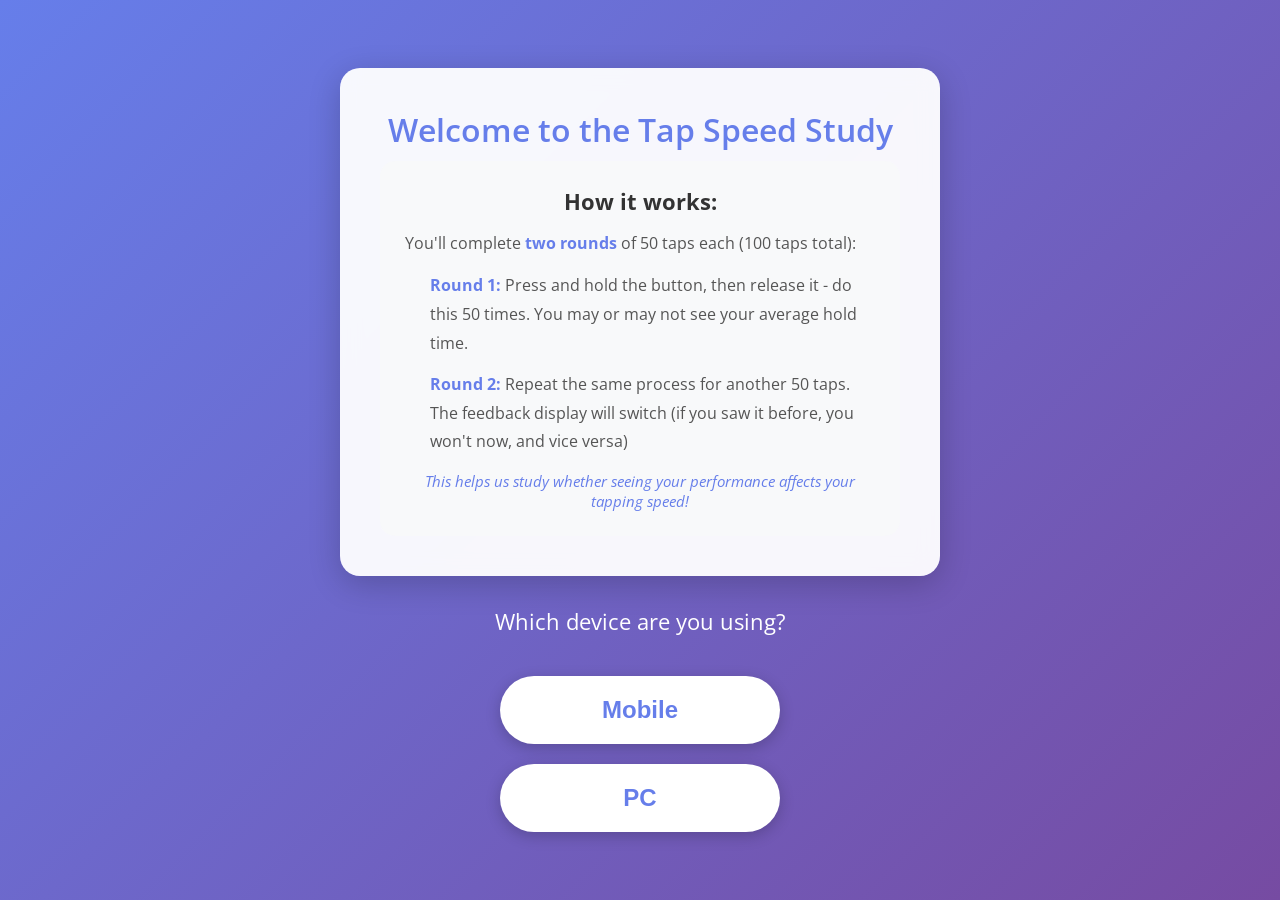
<file: index.html>
<html>

	<head>
		<meta charset="utf8"/>
		<meta name="viewport" content="width=device-width, initial-scale=1.0, maximum-scale=1.0, user-scalable=0">
		<link rel="stylesheet" href="index.css">
		<link href="https://fonts.googleapis.com/css?family=Open+Sans|Open+Sans+Condensed:300|Roboto" rel="stylesheet"> 
		<link href='https://fonts.googleapis.com/css?family=Ek+Mukta:300' rel='stylesheet' type='text/css'>

		<script type="text/javascript">

			var totalTouchDuration = 0;

			var tapCounter=0;
			var startTap=0, endTap=0;
			var tapSessionStartTime=0;
			var tapLog="";
			var tapLogsArray=[];

			//stop after 50 taps or 60 seconds, whichever occurs first
			var tapLimit = 50; 
			var tapTimeOut = 60; //seconds
			var uniqueIdentifier=0;
			var d;
			var dependentVariable="";

			var showFeedback = false;
			var interfaceVariations = 2;
			var interfaceSequence = 1;

			// Track whether this is the final round
			var isFinalRound = false;

			//Called when page finishes loading
			function onLoad(){
				var el = document.getElementById('tapHere');
				d = new Date();

				if(d.getTime()%2 ==0){
					showFeedback=true;
				}

				uniqueIdentifier = d.getTime();
				var randomNumber = Math.floor(Math.random() * 42);
				uniqueIdentifier=uniqueIdentifier+""+randomNumber;

				//Set mouse and touch listeners
				["mouseup","mousedown","touchstart","touchend"].forEach(function(te) {
     			el.addEventListener(te, tapityTap);
 				});
			}

			function saveDependentVariable(dVariable){
				dependentVariable = dVariable;
				document.getElementById("welcome").style.display = "none";
				document.getElementById("buttoncontainer").style.display = "none";
				document.getElementById("container").style.display = "block";
			}

			function syncToServer(isLastRound, roundNumber) {
    console.log("syncToServer called. tapLogsArray length:", tapLogsArray.length, "isLastRound:", isLastRound);

    if (!tapLogsArray || tapLogsArray.length === 0) {
        console.error("No taps to save!");
        return;
    }

    var tapsToSend = tapLogsArray.slice();                        // ✅ snapshot
    var roundId = uniqueIdentifier + "_round" + roundNumber;      // ✅ unique per round

    var xmlhttp = new XMLHttpRequest();

    xmlhttp.onreadystatechange = function() {
        if (this.readyState == 4 && this.status == 200) {
            var responseText = this.responseText;
            console.log("Response:", responseText);

            try {
                var response = JSON.parse(responseText);
                if(response.success) {
                    if(isLastRound) {
                        document.getElementById("container").innerHTML = 
                            '<span class="spanWhite">Data saved successfully! Thank you so much!</span>';
                    }
                } else {
                    if(isLastRound) {
                        document.getElementById("container").innerHTML = 
                            '<span class="spanWhite">Error saving data. Please try again.</span>';
                    } else {
                        console.error("Error saving round 1 data.");
                    }
                }
            } catch(e) {
                if(isLastRound) {
                    document.getElementById("container").innerHTML = 
                        '<span class="spanWhite">Error parsing response. Please try again.</span>';
                } else {
                    console.error("Error parsing round 1 response:", e);
                }
            }
        } else if (this.readyState == 4) {
            if(isLastRound) {
                document.getElementById("container").innerHTML = 
                    '<span class="spanWhite">Server error. Please try again.</span>';
            } else {
                console.error("Server error saving round 1.");
            }
        }
    };

    var url = "https://click-logger-backend2.vercel.app/saveTaps";
    var params = "id=" + roundId +               // ✅ was: uniqueIdentifier
                 "&var=" + dependentVariable + 
                 "&taps=[" + tapsToSend + "]";   // ✅ was: tapLogsArray

    xmlhttp.open("POST", url, true);
    xmlhttp.setRequestHeader('Content-type', 'application/x-www-form-urlencoded');
    xmlhttp.send(params);
}
			
			function tapityTap(tep){

				// Exit immediately if tap limit already reached
				if (tapCounter >= tapLimit) return;

				d = new Date();
				var te = tep.type;

				// Null-safe update
				var actionEl = document.getElementById("action");
				if (actionEl) actionEl.innerHTML = te;

				console.log("Ready:"+te);

				switch(te){

					case "touchstart":
					tep.preventDefault();

					case "mousedown":
					startTap = d.getTime();
					if(tapSessionStartTime==0)
						tapSessionStartTime = startTap;
					break;

					case "touchend":
					tep.preventDefault();

					case "mouseup":
					endTap = d.getTime();
					var duration = (endTap - startTap);

					if(startTap ==0 || endTap == 0){

						tapLog += "<br>Tap #"+tapCounter + "; One of the timestamps is 0.";

					}else if(startTap>0 && endTap>0 && (startTap > endTap)){

						// invalid tap, do nothing

					}else{

						console.log("Tap #"+tapCounter + "; Tap duration:"+duration +" ms");
						tapCounter++;
						totalTouchDuration+=duration;
						var meanTouchDuration = totalTouchDuration / tapCounter;

						// Null-safe progress update
						var remaining = tapLimit - tapCounter;
						var progressEl = document.getElementById("tapProgress");
						if (progressEl) progressEl.innerHTML = '<span class="tap-count">' + tapCounter + ' / ' + tapLimit + '</span><span class="taps-remaining">' + remaining + ' taps remaining</span>';

						var tap = {};
						tap["tapSequenceNumber"]=tapCounter;
						tap["startTimestamp"]=startTap;
						tap["endTimestamp"]=endTap;
						tap["startDateTime"]=new Date(startTap).toISOString();
						tap["endDateTime"]=new Date(endTap).toISOString();
						tap["interfaceSequence"]=interfaceSequence;

						if(showFeedback)
							tap["interface"]= "feedbackshown";
						else
							tap["interface"]= "nofeedback";

						tapLogsArray.push(JSON.stringify(tap));
						tapLog += "<br>Tap #"+tapCounter + "; Tap duration:"+duration +" ms";

						if(tapCounter >= tapLimit){

    interfaceSequence++;

    var counterEl = document.getElementById("counter");
    if(counterEl) counterEl.innerHTML = '<span class="spanWhite">Mean tap duration: <span class="spanTime">'+Math.round(meanTouchDuration,2)+'</span> ms</span>';

    var tapHereEl = document.getElementById("tapHere");
    if(tapHereEl) tapHereEl.style.display="none";

    // Clear the action label immediately
    var actionEl = document.getElementById("action");
    if(actionEl) actionEl.innerHTML = "";

    if(interfaceSequence <= interfaceVariations){
    var continueEl = document.getElementById("continue");
    if(continueEl) continueEl.style.display="block";
    syncToServer(false, 1);  //Round 1
} else {
    syncToServer(true, 2);   //Round 2
}

    return;
}

						if(showFeedback){
							var counterEl = document.getElementById("counter");
							if(counterEl) counterEl.innerHTML= "Mean tap duration: <span class='spanTime'>"+Math.round(meanTouchDuration,2)+"</span> ms";
						}
					}

					startTap = 0;
					endTap = 0;
					break;
				}
			}

			function startNext(){
				console.log("startNext called. tapLogsArray length before reset:", tapLogsArray.length);
				// Reset all counters for the next round
				startTap = 0;
				endTap = 0;
				tapCounter = 0;
				totalTouchDuration = 0;
				tapSessionStartTime = 0;
				tapLogsArray = [];
				tapLog = "";

				// Toggle feedback for next round
				showFeedback = !showFeedback;

				// Restore UI elements
				var tapHereEl = document.getElementById("tapHere");
				if(tapHereEl) tapHereEl.style.display="block";

				var continueEl = document.getElementById("continue");
				if(continueEl) continueEl.style.display="none";

				var counterEl = document.getElementById("counter");
				if(counterEl) counterEl.innerHTML="";

				var progressEl = document.getElementById("tapProgress");
				if(progressEl) progressEl.innerHTML="";

				var actionEl = document.getElementById("action");
				if(actionEl) actionEl.innerHTML="";
			}

		</script>

	</head>

	<body onLoad="onLoad()">
		<div>
			<div id="welcome" class="welcome-screen">
				<h1>Welcome to the Tap Speed Study</h1>
				<div class="instructions">
					<h2>How it works:</h2>
					<p class="rounds-info">You'll complete <strong>two rounds</strong> of 50 taps each (100 taps total):</p>
					<ul>
						<li><strong>Round 1:</strong> Press and hold the button, then release it - do this 50 times. You may or may not see your average hold time.</li>
						<li><strong>Round 2:</strong> Repeat the same process for another 50 taps. The feedback display will switch (if you saw it before, you won't now, and vice versa)</li>
					</ul>
					<p class="study-note">This helps us study whether seeing your performance affects your tapping speed!</p>
				</div>
			</div>
			<div id="buttoncontainer">
				<h3 class="device-prompt">Which device are you using?</h3>
				<button type="button" onclick="saveDependentVariable('mobile')" id="variable1">Mobile</button>
				<button type="button" onclick="saveDependentVariable('pc')" id="variable2">PC</button>
			</div>
			<div id="container" class="container">
				<div id="tapProgress" class="tap-progress"></div>
				<div id="counter"></div>
				<div id="action"></div>
				<button id="tapHere"><img src="2x/round_touch_app_white_36dp.png"/></button>
				<button id="continue" onclick="startNext()">Continue</button>
			</div>
		</div>
	</body>
</html>
</file>
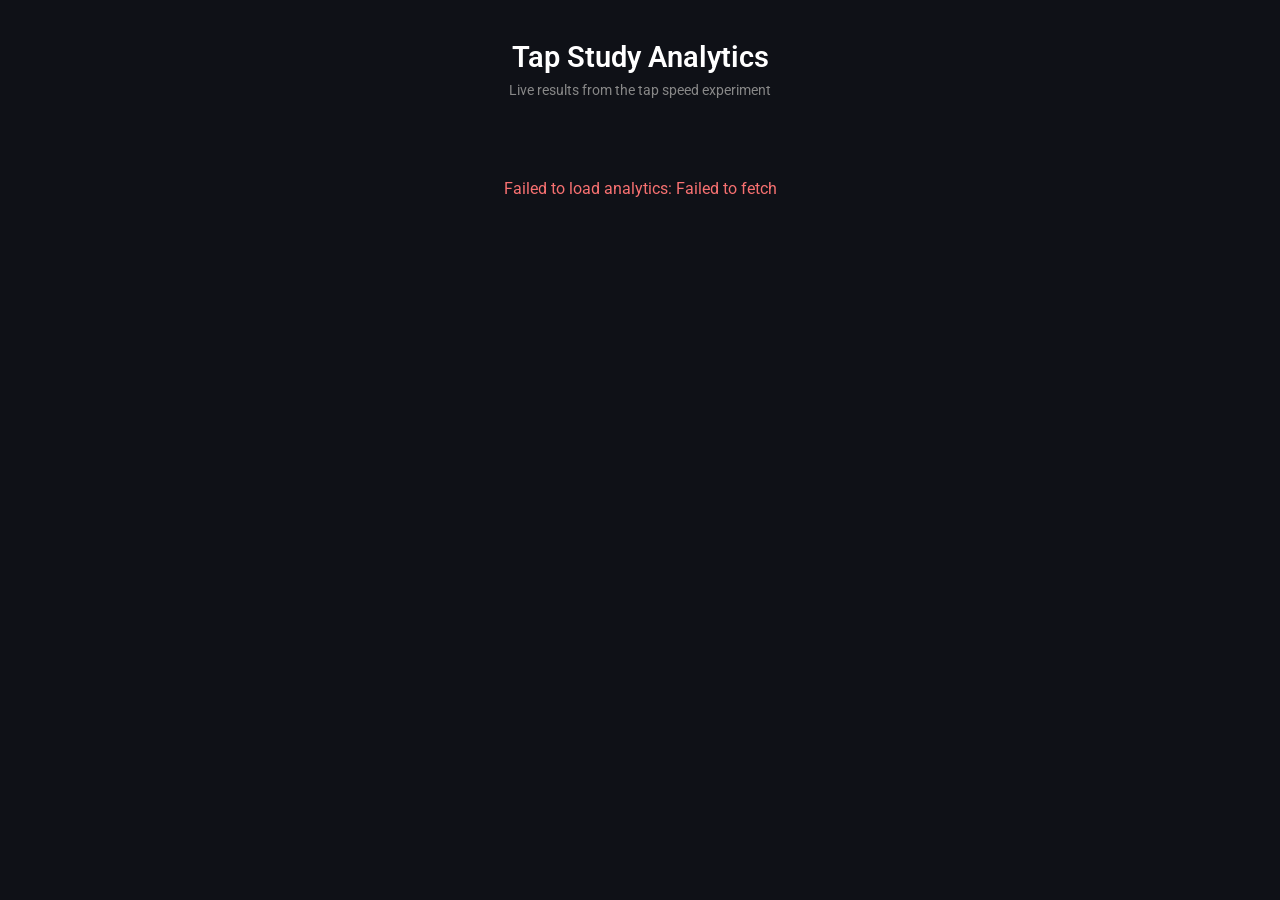
<file: analytics.html>
<!DOCTYPE html>
<html lang="en">
<head>
  <meta charset="UTF-8" />
  <meta name="viewport" content="width=device-width, initial-scale=1.0"/>
  <title>Tap Study — Analytics</title>
  <link href="https://fonts.googleapis.com/css2?family=Roboto:wght@300;400;600&display=swap" rel="stylesheet">
  <style>
    *, *::before, *::after { box-sizing: border-box; margin: 0; padding: 0; }

    body {
      font-family: 'Roboto', sans-serif;
      background: #0f1117;
      color: #e0e0e0;
      min-height: 100vh;
      padding: 40px 20px;
    }

    h1 {
      text-align: center;
      font-size: 1.8rem;
      font-weight: 600;
      color: #ffffff;
      margin-bottom: 8px;
    }

    .subtitle {
      text-align: center;
      font-size: 0.9rem;
      color: #888;
      margin-bottom: 40px;
    }

    .grid {
      display: grid;
      grid-template-columns: repeat(auto-fit, minmax(300px, 1fr));
      gap: 24px;
      max-width: 1100px;
      margin: 0 auto;
    }

    .card {
      background: #1a1d27;
      border: 1px solid #2a2d3a;
      border-radius: 16px;
      padding: 28px;
    }

    .card h2 {
      font-size: 0.75rem;
      font-weight: 600;
      text-transform: uppercase;
      letter-spacing: 1.2px;
      color: #888;
      margin-bottom: 20px;
    }

    .group {
      margin-bottom: 20px;
    }

    .group:last-child { margin-bottom: 0; }

    .group-label {
      font-size: 0.85rem;
      font-weight: 600;
      color: #a78bfa;
      margin-bottom: 10px;
      padding-bottom: 6px;
      border-bottom: 1px solid #2a2d3a;
    }

    .group-label.green { color: #34d399; }
    .group-label.blue  { color: #60a5fa; }
    .group-label.amber { color: #fbbf24; }

    .stat-row {
      display: flex;
      justify-content: space-between;
      align-items: center;
      padding: 6px 0;
    }

    .stat-label {
      font-size: 0.82rem;
      color: #9ca3af;
    }

    .stat-value {
      font-size: 0.95rem;
      font-weight: 600;
      color: #f3f4f6;
    }

    .stat-value span {
      font-size: 0.72rem;
      font-weight: 400;
      color: #6b7280;
      margin-left: 3px;
    }

    /* Completion bars */
    .completion-bar-wrap {
      margin-top: 8px;
    }

    .bar-row {
      display: flex;
      align-items: center;
      gap: 10px;
      margin-bottom: 10px;
    }

    .bar-label {
      font-size: 0.78rem;
      color: #9ca3af;
      width: 130px;
      flex-shrink: 0;
    }

    .bar-track {
      flex: 1;
      background: #2a2d3a;
      border-radius: 6px;
      height: 10px;
      overflow: hidden;
    }

    .bar-fill {
      height: 100%;
      border-radius: 6px;
      transition: width 0.8s ease;
    }

    .bar-fill.green  { background: #34d399; }
    .bar-fill.amber  { background: #fbbf24; }
    .bar-fill.red    { background: #f87171; }

    .bar-count {
      font-size: 0.78rem;
      color: #e0e0e0;
      width: 28px;
      text-align: right;
      flex-shrink: 0;
    }

    /* Loading / error */
    .status {
      text-align: center;
      font-size: 1rem;
      color: #6b7280;
      margin-top: 80px;
    }

    .status.error { color: #f87171; }

    .loader {
      display: inline-block;
      width: 32px;
      height: 32px;
      border: 3px solid #2a2d3a;
      border-top-color: #a78bfa;
      border-radius: 50%;
      animation: spin 0.8s linear infinite;
      margin-bottom: 12px;
    }

    @keyframes spin { to { transform: rotate(360deg); } }

    .updated {
      text-align: center;
      font-size: 0.75rem;
      color: #4b5563;
      margin-top: 32px;
    }
  </style>
</head>
<body>

  <h1>Tap Study Analytics</h1>
  <p class="subtitle">Live results from the tap speed experiment</p>

  <div id="root">
    <div class="status">
      <div class="loader"></div>
      <p>Loading analytics...</p>
    </div>
  </div>

  <p class="updated" id="updated"></p>

  <script>
    const API = "https://click-logger-backend2.vercel.app/analytics";

    function fmt(val, unit) {
      return `${val.toLocaleString()}<span>${unit}</span>`;
    }

    function statRow(label, value, unit = "") {
      return `
        <div class="stat-row">
          <span class="stat-label">${label}</span>
          <span class="stat-value">${fmt(value, unit)}</span>
        </div>`;
    }

    function deviceCard(data) {
      return `
        <div class="card">
          <h2>Query 1 - Device Performance</h2>
          <div class="group">
            <div class="group-label green">Android / Mobile</div>
            ${statRow("Total taps", data.android.totalTaps)}
            ${statRow("Mean duration", data.android.meanDuration, "ms")}
            ${statRow("Min", data.android.min, "ms")}
            ${statRow("Max", data.android.max, "ms")}
          </div>
          <div class="group">
            <div class="group-label blue">PC / Desktop</div>
            ${statRow("Total taps", data.pc.totalTaps)}
            ${statRow("Mean duration", data.pc.meanDuration, "ms")}
            ${statRow("Min", data.pc.min, "ms")}
            ${statRow("Max", data.pc.max, "ms")}
          </div>
        </div>`;
    }

    function interfaceCard(data) {
      return `
        <div class="card">
          <h2>Query 2 - Interface Comparison</h2>
          <div class="group">
            <div class="group-label amber">With Feedback</div>
            ${statRow("Total taps", data.feedback.totalTaps)}
            ${statRow("Mean duration", data.feedback.meanDuration, "ms")}
            ${statRow("Min", data.feedback.min, "ms")}
            ${statRow("Max", data.feedback.max, "ms")}
          </div>
          <div class="group">
            <div class="group-label">No Feedback</div>
            ${statRow("Total taps", data.noFeedback.totalTaps)}
            ${statRow("Mean duration", data.noFeedback.meanDuration, "ms")}
            ${statRow("Min", data.noFeedback.min, "ms")}
            ${statRow("Max", data.noFeedback.max, "ms")}
          </div>
        </div>`;
    }

    function completionCard(data) {
      const total = data.totalUsers || 1;
      const pct = (v) => Math.round((v / total) * 100);

      return `
        <div class="card">
          <h2>Query 3 - User Completion</h2>
          <div class="stat-row" style="margin-bottom:20px">
            <span class="stat-label">Total participants</span>
            <span class="stat-value">${data.totalUsers}</span>
          </div>
          <div class="completion-bar-wrap">
            <div class="bar-row">
              <span class="bar-label">Completed both</span>
              <div class="bar-track">
                <div class="bar-fill green" style="width:${pct(data.completedBoth)}%"></div>
              </div>
              <span class="bar-count">${data.completedBoth}</span>
            </div>
            <div class="bar-row">
              <span class="bar-label">Dropped after R1</span>
              <div class="bar-track">
                <div class="bar-fill amber" style="width:${pct(data.droppedAfterFirst)}%"></div>
              </div>
              <span class="bar-count">${data.droppedAfterFirst}</span>
            </div>
          </div>
        </div>`;
    }

    async function load() {
      try {
        const res = await fetch(API);
        if (!res.ok) throw new Error(`HTTP ${res.status}`);
        const d = await res.json();

        document.getElementById("root").innerHTML = `
          <div class="grid">
            ${deviceCard(d.devicePerformance)}
            ${interfaceCard(d.interfaceComparison)}
            ${completionCard(d.userCompletion)}
          </div>`;

        document.getElementById("updated").textContent =
          "Last updated: " + new Date().toLocaleTimeString();
      } catch (err) {
        document.getElementById("root").innerHTML =
          `<div class="status error">Failed to load analytics: ${err.message}</div>`;
      }
    }

    load();
  </script>

</body>
</html>
</file>
<file: index.css>
/* Tap Logger Stylesheet */

* {
    margin: 0;
    padding: 0;
    box-sizing: border-box;
}

body {
    font-family: 'Open Sans', 'Roboto', Arial, sans-serif;
    background: linear-gradient(135deg, #667eea 0%, #764ba2 100%);
    min-height: 100vh;
    display: flex;
    flex-direction: column;
    justify-content: center;
    align-items: center;
    padding: 20px;
}

body > div {
    width: 100%;
    max-width: 600px;
    margin: 0 auto;
}

/* Welcome Screen */
.welcome-screen {
    background: rgba(255, 255, 255, 0.95);
    backdrop-filter: blur(10px);
    padding: 40px;
    border-radius: 20px;
    box-shadow: 0 8px 32px rgba(0, 0, 0, 0.2);
    width: 100%;
    max-width: 600px;
    margin: 0 auto 30px;
    text-align: center;
    box-sizing: border-box;
}

.welcome-screen h1 {
    color: #667eea;
    font-size: 32px;
    margin-bottom: 10px;
    font-weight: 600;
}

.intro-text {
    color: #666;
    font-size: 18px;
    margin-bottom: 30px;
}

.instructions {
    background: #f8f9fa;
    padding: 25px;
    border-radius: 15px;
    text-align: left;
}

.instructions h2 {
    color: #333;
    font-size: 22px;
    margin-bottom: 15px;
    text-align: center;
}

.rounds-info {
    color: #555;
    font-size: 16px;
    line-height: 1.6;
    margin-bottom: 15px;
}

.rounds-info strong {
    color: #667eea;
}

.instructions ul {
    color: #555;
    font-size: 16px;
    line-height: 1.8;
    padding-left: 25px;
    list-style-type: none;
}

.instructions li {
    margin-bottom: 12px;
    position: relative;
    padding-left: 0;
}

.instructions li strong {
    color: #667eea;
}

.study-note {
    color: #667eea;
    font-size: 15px;
    font-style: italic;
    margin-top: 15px;
    text-align: center;
}

.device-selection-prompt {
    color: #667eea;
    font-size: 16px;
    font-weight: 500;
    margin-top: 20px;
}

.time-estimate {
    text-align: center;
    color: #667eea;
    font-size: 14px;
    margin-top: 20px;
    font-weight: 500;
}

/* Device Selection */
.device-prompt {
    color: white;
    font-size: 22px;
    margin-bottom: 20px;
    font-weight: 400;
    text-align: center;
}

#buttoncontainer {
    display: flex;
    flex-direction: column;
    gap: 20px;
    align-items: center;
    width: 100%;
    max-width: 600px;
    margin: 0 auto;
}

#buttoncontainer button {
    background: white;
    color: #667eea;
    border: none;
    padding: 20px 60px;
    font-size: 24px;
    font-weight: 600;
    border-radius: 50px;
    cursor: pointer;
    transition: all 0.3s ease;
    box-shadow: 0 4px 15px rgba(0, 0, 0, 0.2);
    min-width: 280px;
}

#buttoncontainer button:hover {
    transform: translateY(-2px);
    box-shadow: 0 6px 20px rgba(0, 0, 0, 0.3);
    background: #f8f9fa;
}

#buttoncontainer button:active {
    transform: translateY(0);
}

.container {
    display: none;
    text-align: center;
    background: rgba(255, 255, 255, 0.1);
    backdrop-filter: blur(10px);
    padding: 40px;
    border-radius: 20px;
    box-shadow: 0 8px 32px rgba(0, 0, 0, 0.2);
    width: 100%;
    max-width: 500px;
    margin: 0 auto;
    box-sizing: border-box;
}

#counter {
    color: white;
    font-size: 28px;
    margin-bottom: 30px;
    font-weight: 300;
    font-family: 'Ek Mukta', sans-serif;
    min-height: 40px;
}

#tapProgress {
    color: white;
    font-size: 20px;
    margin-bottom: 20px;
    font-weight: 500;
}

.tap-count {
    display: block;
    font-size: 36px;
    font-weight: 600;
    color: #FFD700;
    margin-bottom: 5px;
}

.taps-remaining {
    display: block;
    font-size: 16px;
    color: rgba(255, 255, 255, 0.8);
}

#action {
    color: rgba(255, 255, 255, 0.6);
    font-size: 14px;
    margin-bottom: 20px;
    text-transform: uppercase;
    letter-spacing: 2px;
}

#tapHere {
    background: white;
    border: none;
    width: 200px;
    height: 200px;
    border-radius: 50%;
    cursor: pointer;
    transition: all 0.2s ease;
    box-shadow: 0 10px 40px rgba(0, 0, 0, 0.3);
    display: flex;
    align-items: center;
    justify-content: center;
    margin: 20px auto;
}

#tapHere:hover {
    transform: scale(1.05);
    box-shadow: 0 15px 50px rgba(0, 0, 0, 0.4);
}

#tapHere:active {
    transform: scale(0.95);
    box-shadow: 0 5px 20px rgba(0, 0, 0, 0.2);
}

#tapHere img {
    width: 80px;
    height: 80px;
    opacity: 0.7;
}

#continue {
    display: none;
    background: #4CAF50;
    color: white;
    border: none;
    padding: 15px 40px;
    font-size: 18px;
    border-radius: 25px;
    cursor: pointer;
    transition: all 0.3s ease;
    box-shadow: 0 4px 15px rgba(0, 0, 0, 0.2);
    margin: 20px auto 0;
}

#continue:hover {
    background: #45a049;
    transform: translateY(-2px);
}

.spanWhite {
    color: white;
    font-size: 20px;
    font-weight: 300;
}

.spanTime {
    color: #FFD700;
    font-weight: 600;
    font-size: 32px;
}

.span2 {
    color: white;
    font-size: 24px;
}

/* Responsive Design */
@media (max-width: 1024px) {
    .welcome-screen {
        max-width: 90%;
        padding: 30px;
    }
    
    #buttoncontainer {
        max-width: 90%;
    }
    
    .container {
        max-width: 90%;
    }
}

@media (max-width: 768px) {
    body {
        padding: 15px;
    }
    
    .welcome-screen {
        padding: 25px;
    }
    
    .welcome-screen h1 {
        font-size: 24px;
    }
    
    .intro-text {
        font-size: 15px;
    }
    
    .instructions {
        padding: 18px;
    }
    
    .instructions h2 {
        font-size: 20px;
    }
    
    .rounds-info,
    .instructions ul {
        font-size: 15px;
    }
    
    #buttoncontainer button {
        min-width: 260px;
    }
}

@media (max-width: 600px) {
    body {
        padding: 10px;
    }
    
    .welcome-screen {
        padding: 20px;
        margin: 0 auto 20px;
    }
    
    .welcome-screen h1 {
        font-size: 22px;
        margin-bottom: 8px;
    }
    
    .intro-text {
        font-size: 14px;
        margin-bottom: 20px;
    }
    
    .instructions {
        padding: 15px;
    }
    
    .instructions h2 {
        font-size: 18px;
        margin-bottom: 12px;
    }
    
    .rounds-info {
        font-size: 14px;
        margin-bottom: 12px;
    }
    
    .instructions ul {
        font-size: 14px;
        padding-left: 15px;
        line-height: 1.6;
    }
    
    .instructions li {
        margin-bottom: 10px;
    }
    
    .study-note {
        font-size: 13px;
        margin-top: 12px;
    }
    
    .device-selection-prompt {
        font-size: 14px;
        margin-top: 15px;
    }
    
    .time-estimate {
        font-size: 12px;
        margin-top: 15px;
    }
    
    .device-prompt {
        font-size: 18px;
        margin-bottom: 15px;
    }
    
    #buttoncontainer button {
        padding: 15px 30px;
        font-size: 18px;
        min-width: 220px;
    }
    
    .container {
        padding: 20px;
    }
    
    #tapHere {
        width: 150px;
        height: 150px;
    }
    
    #tapHere img {
        width: 60px;
        height: 60px;
    }
    
    #counter {
        font-size: 20px;
        margin-bottom: 20px;
    }
    
    #tapProgress {
        font-size: 18px;
        margin-bottom: 15px;
    }
    
    .tap-count {
        font-size: 30px;
    }
    
    .taps-remaining {
        font-size: 14px;
    }
    
    #continue {
        padding: 12px 30px;
        font-size: 16px;
    }
    
    .spanTime {
        font-size: 26px;
    }
}

@media (max-width: 400px) {
    .welcome-screen {
        padding: 15px;
    }
    
    .welcome-screen h1 {
        font-size: 20px;
    }
    
    .intro-text {
        font-size: 13px;
    }
    
    .instructions {
        padding: 12px;
    }
    
    .instructions h2 {
        font-size: 16px;
    }
    
    .rounds-info,
    .instructions ul {
        font-size: 13px;
    }
    
    .study-note {
        font-size: 12px;
    }
    
    #buttoncontainer button {
        padding: 12px 25px;
        font-size: 16px;
        min-width: 200px;
    }
    
    #tapHere {
        width: 130px;
        height: 130px;
    }
    
    #tapHere img {
        width: 50px;
        height: 50px;
    }
}

/* Accessibility */
button:focus {
    outline: 3px solid rgba(255, 255, 255, 0.5);
    outline-offset: 2px;
}

/* Prevent text selection during tapping */
#tapHere {
    -webkit-user-select: none;
    -moz-user-select: none;
    -ms-user-select: none;
    user-select: none;
}

/* Loading states */
.loading {
    opacity: 0.6;
    pointer-events: none;
}

/* Success message */
.success {
    animation: fadeIn 0.5s ease-in;
}

@keyframes fadeIn {
    from {
        opacity: 0;
        transform: translateY(10px);
    }
    to {
        opacity: 1;
        transform: translateY(0);
    }
}
</file>
